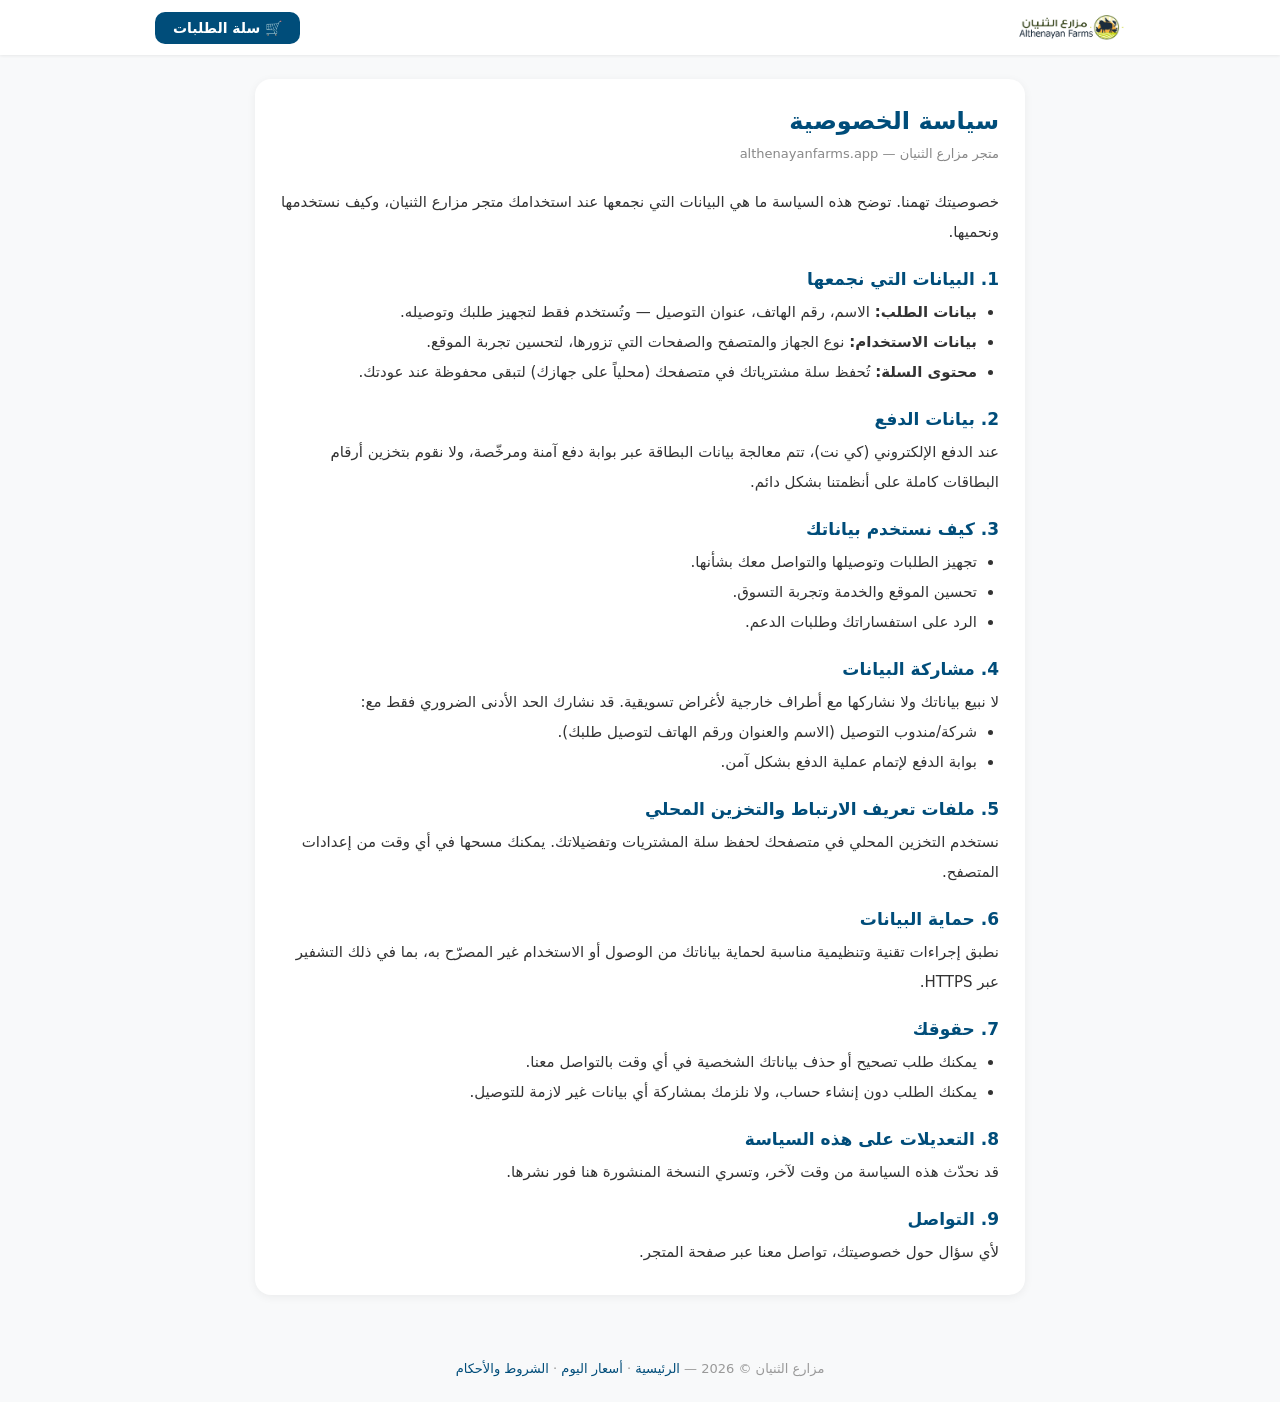
<file: privacy.html>
<!DOCTYPE html>
<html lang="ar" dir="rtl">
<head>
    <meta charset="UTF-8">
    <meta name="viewport" content="width=device-width, initial-scale=1.0">
    <title>سياسة الخصوصية | مزارع الثنيان</title>
    <meta name="description" content="سياسة الخصوصية لمتجر مزارع الثنيان: كيف نجمع بياناتك ونستخدمها ونحميها عند الطلب من متجرنا في الكويت.">
    <meta name="robots" content="index, follow">
    <link rel="canonical" href="https://althenayanfarms.app/privacy.html">
    <meta name="theme-color" content="#004d7a">
    <link rel="icon" href="/favicon.svg" type="image/svg+xml">
    <style>
        * { box-sizing: border-box; margin: 0; padding: 0; font-family: system-ui, -apple-system, 'Segoe UI', Roboto, sans-serif; }
        body { background: #f8f9fa; color: #111; }
        a { text-decoration: none; color: inherit; }
        .header { background: #fff; position: sticky; top: 0; z-index: 100; box-shadow: 0 1px 3px rgba(0,0,0,.07); }
        .header-inner { max-width: 1000px; margin: 0 auto; padding: 10px 15px; display: flex; justify-content: space-between; align-items: center; }
        .logo img { width: 110px; height: 35px; object-fit: contain; display: block; }
        .cart-link { background: #004d7a; color: #fff; padding: 8px 18px; border-radius: 10px; font-size: 14px; font-weight: 700; }
        .wrap { max-width: 800px; margin: 0 auto; padding: 24px 15px 40px; }
        .page-card { background: #fff; border-radius: 16px; box-shadow: 0 2px 10px rgba(0,0,0,.06); padding: 28px 26px; }
        h1 { font-size: 24px; color: #004d7a; margin-bottom: 6px; }
        .updated { color: #888; font-size: 13px; margin-bottom: 20px; }
        h2 { font-size: 17px; color: #004d7a; margin: 22px 0 8px; }
        p, li { color: #333; line-height: 2; font-size: 15px; }
        ul { padding-right: 22px; }
        .footer { text-align: center; color: #999; font-size: 13px; padding: 26px 15px; }
        .footer a { color: #004d7a; }
    </style>
</head>
<body>
<header class="header">
    <div class="header-inner">
        <a class="logo" href="/"><img src="/assets/images/nfc2.png" alt="مزارع الثنيان"></a>
        <a class="cart-link" href="/cartepage.html">🛒 سلة الطلبات</a>
    </div>
</header>
<main class="wrap">
    <div class="page-card">
        <h1>سياسة الخصوصية</h1>
        <p class="updated">متجر مزارع الثنيان — althenayanfarms.app</p>

        <p>خصوصيتك تهمنا. توضح هذه السياسة ما هي البيانات التي نجمعها عند استخدامك متجر مزارع الثنيان، وكيف نستخدمها ونحميها.</p>

        <h2>1. البيانات التي نجمعها</h2>
        <ul>
            <li><strong>بيانات الطلب:</strong> الاسم، رقم الهاتف، عنوان التوصيل — وتُستخدم فقط لتجهيز طلبك وتوصيله.</li>
            <li><strong>بيانات الاستخدام:</strong> نوع الجهاز والمتصفح والصفحات التي تزورها، لتحسين تجربة الموقع.</li>
            <li><strong>محتوى السلة:</strong> تُحفظ سلة مشترياتك في متصفحك (محلياً على جهازك) لتبقى محفوظة عند عودتك.</li>
        </ul>

        <h2>2. بيانات الدفع</h2>
        <p>عند الدفع الإلكتروني (كي نت)، تتم معالجة بيانات البطاقة عبر بوابة دفع آمنة ومرخّصة، ولا نقوم بتخزين أرقام البطاقات كاملة على أنظمتنا بشكل دائم.</p>

        <h2>3. كيف نستخدم بياناتك</h2>
        <ul>
            <li>تجهيز الطلبات وتوصيلها والتواصل معك بشأنها.</li>
            <li>تحسين الموقع والخدمة وتجربة التسوق.</li>
            <li>الرد على استفساراتك وطلبات الدعم.</li>
        </ul>

        <h2>4. مشاركة البيانات</h2>
        <p>لا نبيع بياناتك ولا نشاركها مع أطراف خارجية لأغراض تسويقية. قد نشارك الحد الأدنى الضروري فقط مع:</p>
        <ul>
            <li>شركة/مندوب التوصيل (الاسم والعنوان ورقم الهاتف لتوصيل طلبك).</li>
            <li>بوابة الدفع لإتمام عملية الدفع بشكل آمن.</li>
        </ul>

        <h2>5. ملفات تعريف الارتباط والتخزين المحلي</h2>
        <p>نستخدم التخزين المحلي في متصفحك لحفظ سلة المشتريات وتفضيلاتك. يمكنك مسحها في أي وقت من إعدادات المتصفح.</p>

        <h2>6. حماية البيانات</h2>
        <p>نطبق إجراءات تقنية وتنظيمية مناسبة لحماية بياناتك من الوصول أو الاستخدام غير المصرّح به، بما في ذلك التشفير عبر HTTPS.</p>

        <h2>7. حقوقك</h2>
        <ul>
            <li>يمكنك طلب تصحيح أو حذف بياناتك الشخصية في أي وقت بالتواصل معنا.</li>
            <li>يمكنك الطلب دون إنشاء حساب، ولا نلزمك بمشاركة أي بيانات غير لازمة للتوصيل.</li>
        </ul>

        <h2>8. التعديلات على هذه السياسة</h2>
        <p>قد نحدّث هذه السياسة من وقت لآخر، وتسري النسخة المنشورة هنا فور نشرها.</p>

        <h2>9. التواصل</h2>
        <p>لأي سؤال حول خصوصيتك، تواصل معنا عبر صفحة <a href="/">المتجر</a>.</p>
    </div>
</main>
<footer class="footer">مزارع الثنيان © 2026 — <a href="/">الرئيسية</a> · <a href="/prices">أسعار اليوم</a> · <a href="/terms.html">الشروط والأحكام</a></footer>
</body>
</html>
</file>
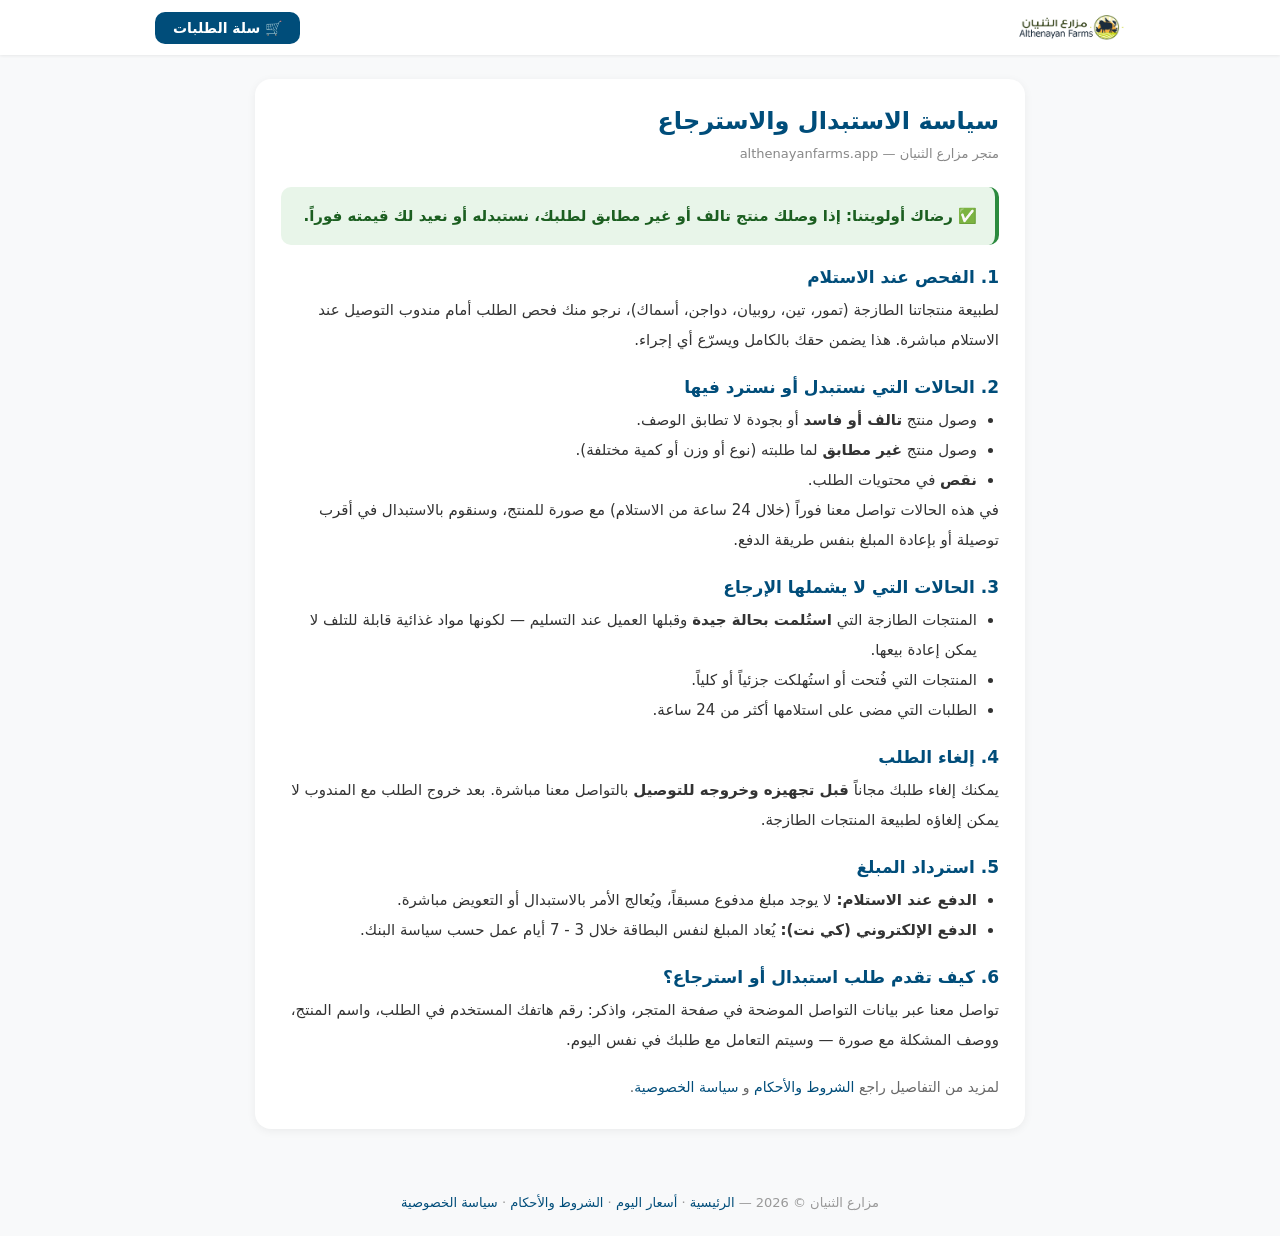
<file: returns.html>
<!DOCTYPE html>
<html lang="ar" dir="rtl">
<head>
    <meta charset="UTF-8">
    <meta name="viewport" content="width=device-width, initial-scale=1.0">
    <title>سياسة الاستبدال والاسترجاع | مزارع الثنيان</title>
    <meta name="description" content="سياسة الاستبدال والاسترجاع في متجر مزارع الثنيان: فحص الطلب عند الاستلام، استبدال أو استرداد فوري للمنتج التالف أو غير المطابق داخل الكويت.">
    <meta name="robots" content="index, follow">
    <link rel="canonical" href="https://althenayanfarms.app/returns.html">
    <meta name="theme-color" content="#004d7a">
    <link rel="icon" href="/favicon.svg" type="image/svg+xml">
    <style>
        * { box-sizing: border-box; margin: 0; padding: 0; font-family: system-ui, -apple-system, 'Segoe UI', Roboto, sans-serif; }
        body { background: #f8f9fa; color: #111; }
        a { text-decoration: none; color: inherit; }
        .header { background: #fff; position: sticky; top: 0; z-index: 100; box-shadow: 0 1px 3px rgba(0,0,0,.07); }
        .header-inner { max-width: 1000px; margin: 0 auto; padding: 10px 15px; display: flex; justify-content: space-between; align-items: center; }
        .logo img { width: 110px; height: 35px; object-fit: contain; display: block; }
        .cart-link { background: #004d7a; color: #fff; padding: 8px 18px; border-radius: 10px; font-size: 14px; font-weight: 700; }
        .wrap { max-width: 800px; margin: 0 auto; padding: 24px 15px 40px; }
        .page-card { background: #fff; border-radius: 16px; box-shadow: 0 2px 10px rgba(0,0,0,.06); padding: 28px 26px; }
        h1 { font-size: 24px; color: #004d7a; margin-bottom: 6px; }
        .updated { color: #888; font-size: 13px; margin-bottom: 20px; }
        h2 { font-size: 17px; color: #004d7a; margin: 22px 0 8px; }
        p, li { color: #333; line-height: 2; font-size: 15px; }
        ul { padding-right: 22px; }
        .highlight { background: #e8f5e9; border-radius: 10px; padding: 14px 18px; margin: 14px 0; border-right: 4px solid #2b8a3e; }
        .highlight p { color: #1b5e20; font-weight: 600; }
        .footer { text-align: center; color: #999; font-size: 13px; padding: 26px 15px; }
        .footer a { color: #004d7a; }
    </style>
</head>
<body>
<header class="header">
    <div class="header-inner">
        <a class="logo" href="/"><img src="/assets/images/nfc2.png" alt="مزارع الثنيان"></a>
        <a class="cart-link" href="/cartepage.html">🛒 سلة الطلبات</a>
    </div>
</header>
<main class="wrap">
    <div class="page-card">
        <h1>سياسة الاستبدال والاسترجاع</h1>
        <p class="updated">متجر مزارع الثنيان — althenayanfarms.app</p>

        <div class="highlight">
            <p>✅ رضاك أولويتنا: إذا وصلك منتج تالف أو غير مطابق لطلبك، نستبدله أو نعيد لك قيمته فوراً.</p>
        </div>

        <h2>1. الفحص عند الاستلام</h2>
        <p>لطبيعة منتجاتنا الطازجة (تمور، تين، روبيان، دواجن، أسماك)، نرجو منك فحص الطلب أمام مندوب التوصيل عند الاستلام مباشرة. هذا يضمن حقك بالكامل ويسرّع أي إجراء.</p>

        <h2>2. الحالات التي نستبدل أو نسترد فيها</h2>
        <ul>
            <li>وصول منتج <strong>تالف أو فاسد</strong> أو بجودة لا تطابق الوصف.</li>
            <li>وصول منتج <strong>غير مطابق</strong> لما طلبته (نوع أو وزن أو كمية مختلفة).</li>
            <li><strong>نقص</strong> في محتويات الطلب.</li>
        </ul>
        <p>في هذه الحالات تواصل معنا فوراً (خلال 24 ساعة من الاستلام) مع صورة للمنتج، وسنقوم بالاستبدال في أقرب توصيلة أو بإعادة المبلغ بنفس طريقة الدفع.</p>

        <h2>3. الحالات التي لا يشملها الإرجاع</h2>
        <ul>
            <li>المنتجات الطازجة التي <strong>استُلمت بحالة جيدة</strong> وقبلها العميل عند التسليم — لكونها مواد غذائية قابلة للتلف لا يمكن إعادة بيعها.</li>
            <li>المنتجات التي فُتحت أو استُهلكت جزئياً أو كلياً.</li>
            <li>الطلبات التي مضى على استلامها أكثر من 24 ساعة.</li>
        </ul>

        <h2>4. إلغاء الطلب</h2>
        <p>يمكنك إلغاء طلبك مجاناً <strong>قبل تجهيزه وخروجه للتوصيل</strong> بالتواصل معنا مباشرة. بعد خروج الطلب مع المندوب لا يمكن إلغاؤه لطبيعة المنتجات الطازجة.</p>

        <h2>5. استرداد المبلغ</h2>
        <ul>
            <li><strong>الدفع عند الاستلام:</strong> لا يوجد مبلغ مدفوع مسبقاً، ويُعالج الأمر بالاستبدال أو التعويض مباشرة.</li>
            <li><strong>الدفع الإلكتروني (كي نت):</strong> يُعاد المبلغ لنفس البطاقة خلال 3 - 7 أيام عمل حسب سياسة البنك.</li>
        </ul>

        <h2>6. كيف تقدم طلب استبدال أو استرجاع؟</h2>
        <p>تواصل معنا عبر بيانات التواصل الموضحة في <a href="/">صفحة المتجر</a>، واذكر: رقم هاتفك المستخدم في الطلب، واسم المنتج، ووصف المشكلة مع صورة — وسيتم التعامل مع طلبك في نفس اليوم.</p>

        <p style="margin-top:18px; color:#666; font-size:14px">لمزيد من التفاصيل راجع <a href="/terms.html" style="color:#004d7a">الشروط والأحكام</a> و <a href="/privacy.html" style="color:#004d7a">سياسة الخصوصية</a>.</p>
    </div>
</main>
<footer class="footer">مزارع الثنيان © 2026 — <a href="/">الرئيسية</a> · <a href="/prices">أسعار اليوم</a> · <a href="/terms.html">الشروط والأحكام</a> · <a href="/privacy.html">سياسة الخصوصية</a></footer>
</body>
</html>
</file>
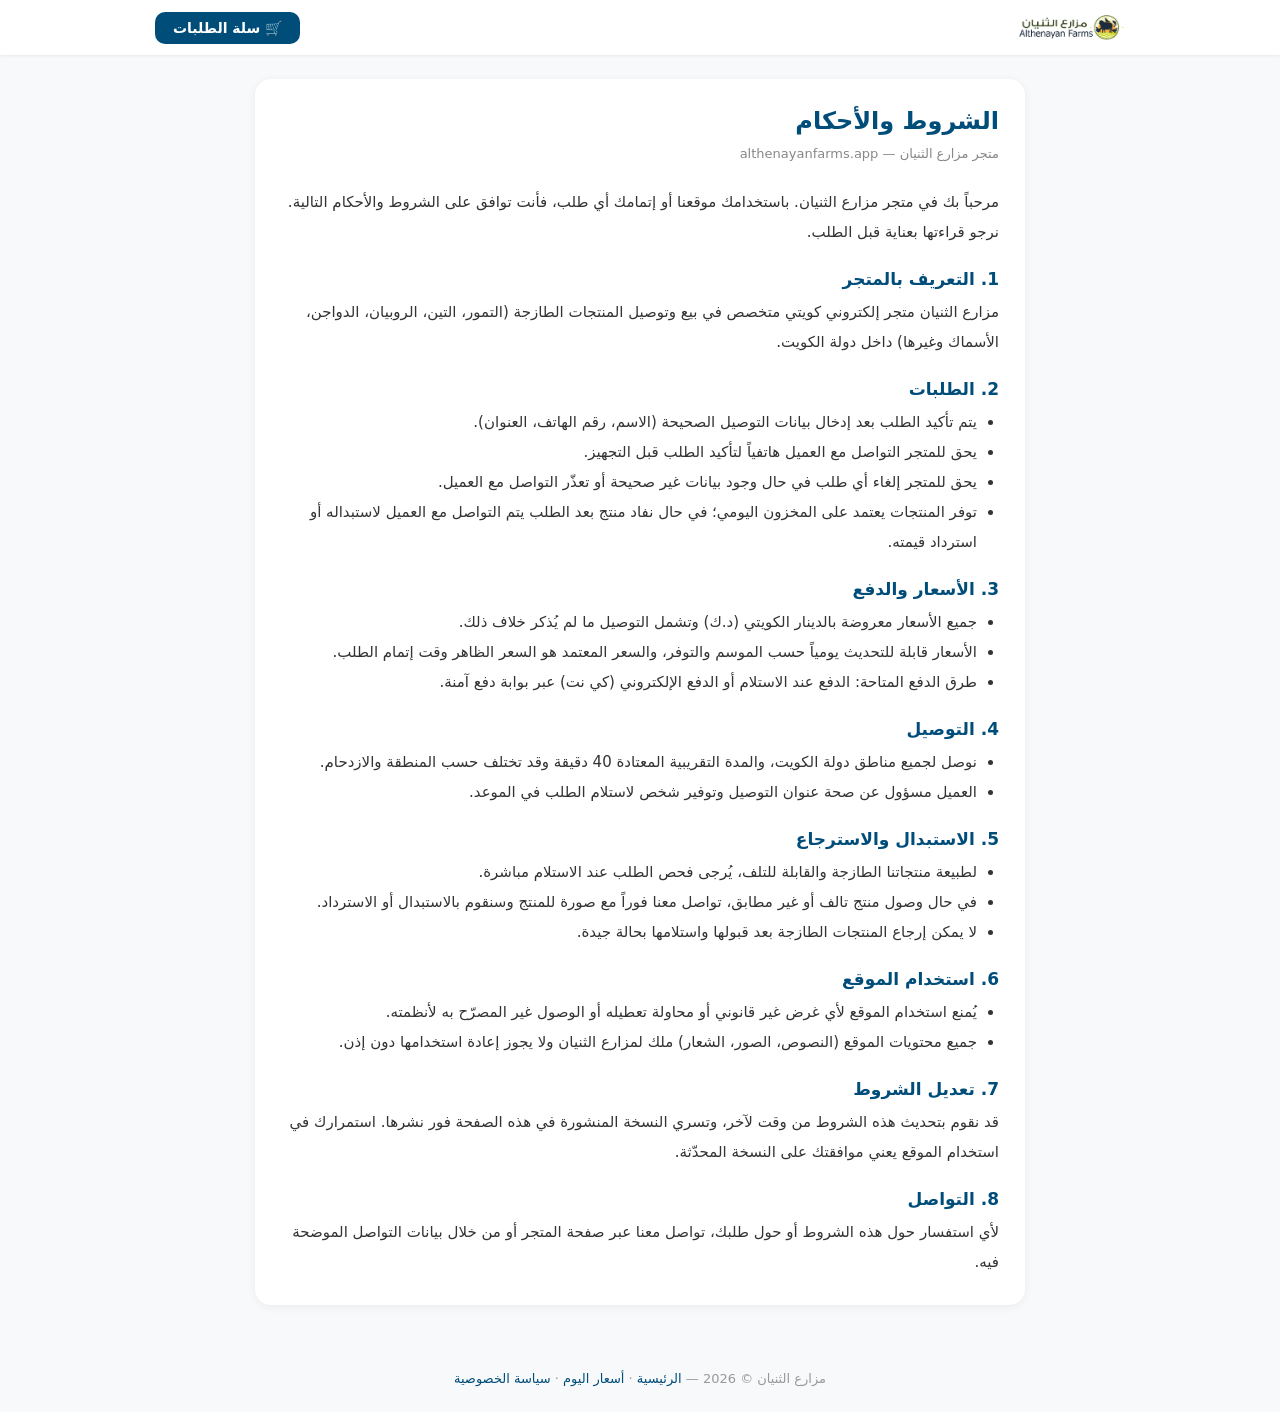
<file: terms.html>
<!DOCTYPE html>
<html lang="ar" dir="rtl">
<head>
    <meta charset="UTF-8">
    <meta name="viewport" content="width=device-width, initial-scale=1.0">
    <title>الشروط والأحكام | مزارع الثنيان</title>
    <meta name="description" content="الشروط والأحكام لاستخدام متجر مزارع الثنيان الإلكتروني: الطلب، الدفع، التوصيل، الاستبدال والاسترجاع داخل الكويت.">
    <meta name="robots" content="index, follow">
    <link rel="canonical" href="https://althenayanfarms.app/terms.html">
    <meta name="theme-color" content="#004d7a">
    <link rel="icon" href="/favicon.svg" type="image/svg+xml">
    <style>
        * { box-sizing: border-box; margin: 0; padding: 0; font-family: system-ui, -apple-system, 'Segoe UI', Roboto, sans-serif; }
        body { background: #f8f9fa; color: #111; }
        a { text-decoration: none; color: inherit; }
        .header { background: #fff; position: sticky; top: 0; z-index: 100; box-shadow: 0 1px 3px rgba(0,0,0,.07); }
        .header-inner { max-width: 1000px; margin: 0 auto; padding: 10px 15px; display: flex; justify-content: space-between; align-items: center; }
        .logo img { width: 110px; height: 35px; object-fit: contain; display: block; }
        .cart-link { background: #004d7a; color: #fff; padding: 8px 18px; border-radius: 10px; font-size: 14px; font-weight: 700; }
        .wrap { max-width: 800px; margin: 0 auto; padding: 24px 15px 40px; }
        .page-card { background: #fff; border-radius: 16px; box-shadow: 0 2px 10px rgba(0,0,0,.06); padding: 28px 26px; }
        h1 { font-size: 24px; color: #004d7a; margin-bottom: 6px; }
        .updated { color: #888; font-size: 13px; margin-bottom: 20px; }
        h2 { font-size: 17px; color: #004d7a; margin: 22px 0 8px; }
        p, li { color: #333; line-height: 2; font-size: 15px; }
        ul { padding-right: 22px; }
        .footer { text-align: center; color: #999; font-size: 13px; padding: 26px 15px; }
        .footer a { color: #004d7a; }
    </style>
</head>
<body>
<header class="header">
    <div class="header-inner">
        <a class="logo" href="/"><img src="/assets/images/nfc2.png" alt="مزارع الثنيان"></a>
        <a class="cart-link" href="/cartepage.html">🛒 سلة الطلبات</a>
    </div>
</header>
<main class="wrap">
    <div class="page-card">
        <h1>الشروط والأحكام</h1>
        <p class="updated">متجر مزارع الثنيان — althenayanfarms.app</p>

        <p>مرحباً بك في متجر مزارع الثنيان. باستخدامك موقعنا أو إتمامك أي طلب، فأنت توافق على الشروط والأحكام التالية. نرجو قراءتها بعناية قبل الطلب.</p>

        <h2>1. التعريف بالمتجر</h2>
        <p>مزارع الثنيان متجر إلكتروني كويتي متخصص في بيع وتوصيل المنتجات الطازجة (التمور، التين، الروبيان، الدواجن، الأسماك وغيرها) داخل دولة الكويت.</p>

        <h2>2. الطلبات</h2>
        <ul>
            <li>يتم تأكيد الطلب بعد إدخال بيانات التوصيل الصحيحة (الاسم، رقم الهاتف، العنوان).</li>
            <li>يحق للمتجر التواصل مع العميل هاتفياً لتأكيد الطلب قبل التجهيز.</li>
            <li>يحق للمتجر إلغاء أي طلب في حال وجود بيانات غير صحيحة أو تعذّر التواصل مع العميل.</li>
            <li>توفر المنتجات يعتمد على المخزون اليومي؛ في حال نفاد منتج بعد الطلب يتم التواصل مع العميل لاستبداله أو استرداد قيمته.</li>
        </ul>

        <h2>3. الأسعار والدفع</h2>
        <ul>
            <li>جميع الأسعار معروضة بالدينار الكويتي (د.ك) وتشمل التوصيل ما لم يُذكر خلاف ذلك.</li>
            <li>الأسعار قابلة للتحديث يومياً حسب الموسم والتوفر، والسعر المعتمد هو السعر الظاهر وقت إتمام الطلب.</li>
            <li>طرق الدفع المتاحة: الدفع عند الاستلام أو الدفع الإلكتروني (كي نت) عبر بوابة دفع آمنة.</li>
        </ul>

        <h2>4. التوصيل</h2>
        <ul>
            <li>نوصل لجميع مناطق دولة الكويت، والمدة التقريبية المعتادة 40 دقيقة وقد تختلف حسب المنطقة والازدحام.</li>
            <li>العميل مسؤول عن صحة عنوان التوصيل وتوفير شخص لاستلام الطلب في الموعد.</li>
        </ul>

        <h2>5. الاستبدال والاسترجاع</h2>
        <ul>
            <li>لطبيعة منتجاتنا الطازجة والقابلة للتلف، يُرجى فحص الطلب عند الاستلام مباشرة.</li>
            <li>في حال وصول منتج تالف أو غير مطابق، تواصل معنا فوراً مع صورة للمنتج وسنقوم بالاستبدال أو الاسترداد.</li>
            <li>لا يمكن إرجاع المنتجات الطازجة بعد قبولها واستلامها بحالة جيدة.</li>
        </ul>

        <h2>6. استخدام الموقع</h2>
        <ul>
            <li>يُمنع استخدام الموقع لأي غرض غير قانوني أو محاولة تعطيله أو الوصول غير المصرّح به لأنظمته.</li>
            <li>جميع محتويات الموقع (النصوص، الصور، الشعار) ملك لمزارع الثنيان ولا يجوز إعادة استخدامها دون إذن.</li>
        </ul>

        <h2>7. تعديل الشروط</h2>
        <p>قد نقوم بتحديث هذه الشروط من وقت لآخر، وتسري النسخة المنشورة في هذه الصفحة فور نشرها. استمرارك في استخدام الموقع يعني موافقتك على النسخة المحدّثة.</p>

        <h2>8. التواصل</h2>
        <p>لأي استفسار حول هذه الشروط أو حول طلبك، تواصل معنا عبر صفحة <a href="/">المتجر</a> أو من خلال بيانات التواصل الموضحة فيه.</p>
    </div>
</main>
<footer class="footer">مزارع الثنيان © 2026 — <a href="/">الرئيسية</a> · <a href="/prices">أسعار اليوم</a> · <a href="/privacy.html">سياسة الخصوصية</a></footer>
</body>
</html>
</file>
